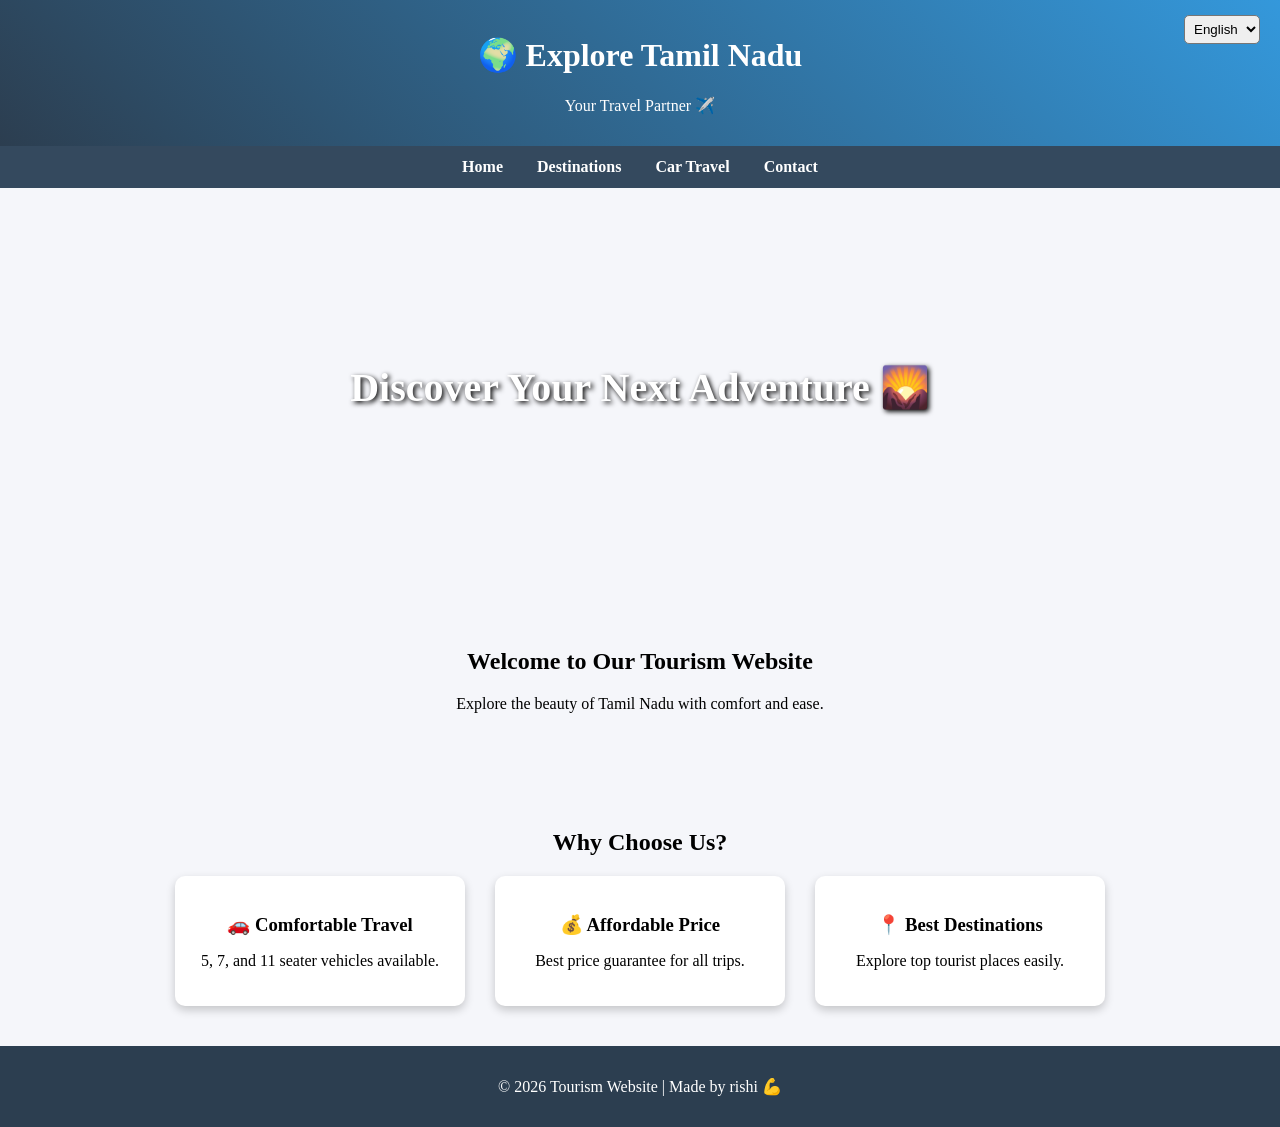
<file: index.html>
<!DOCTYPE html>
<html>
<head>
    <title>Explore Tamil Nadu</title>

    <style>
        body {
            margin: 0;
            font-family: 'Segoe UI';
            background-color: #f5f6fa;
        }

        header {
            background: linear-gradient(45deg, #2c3e50, #3498db);
            color: white;
            padding: 15px;
            text-align: center;
            position: relative;
        }

        /* 🌐 Language Dropdown */
        .language {
            position: absolute;
            top: 15px;
            right: 20px;
        }

        .language select {
            padding: 5px;
            border-radius: 5px;
        }

        nav {
            background: #34495e;
            padding: 12px;
            text-align: center;
        }

        nav a {
            color: white;
            margin: 15px;
            text-decoration: none;
            font-weight: bold;
        }

        nav a:hover {
            color: #f1c40f;
        }

        .hero {
            height: 400px;
            background: url('https://source.unsplash.com/1600x600/?travel,india') no-repeat center;
            background-size: cover;
            display: flex;
            justify-content: center;
            align-items: center;
            color: white;
            font-size: 40px;
            font-weight: bold;
            text-shadow: 2px 2px 5px black;
        }

        .section {
            padding: 40px;
            text-align: center;
        }

        .features {
            display: flex;
            justify-content: center;
            gap: 30px;
            flex-wrap: wrap;
        }

        .feature-box {
            width: 250px;
            background: white;
            padding: 20px;
            border-radius: 10px;
            box-shadow: 0px 4px 10px rgba(0,0,0,0.2);
        }

        .feature-box h3 {
            margin-bottom: 10px;
        }

        footer {
            background: #2c3e50;
            color: white;
            text-align: center;
            padding: 15px;
        }
    </style>
</head>

<body>

<header>
    <h1>🌍 Explore Tamil Nadu</h1>
    <p>Your Travel Partner ✈️</p>

    <!-- 🌐 Language Option -->
    <div class="language">
        <select>
            <option>English</option>
            <option>Tamil</option>
            <option>Hindi</option>
	    <option>telugu</option>
        </select>
    </div>
</header>

	<nav>
    <a href="index.html">Home</a>
    <a href="destinations.html">Destinations</a>
    <a href="cars.html">Car Travel</a>
    <a href="contact.html">Contact</a>
</nav>
<div class="hero">
    Discover Your Next Adventure 🌄
</div>

<!-- ✨ Welcome Section -->
<div class="section">
    <h2>Welcome to Our Tourism Website</h2>
    <p>Explore the beauty of Tamil Nadu with comfort and ease.</p>
</div>

<!-- ⭐ Features Section -->
<div class="section">
    <h2>Why Choose Us?</h2>

    <div class="features">

        <div class="feature-box">
            <h3>🚗 Comfortable Travel</h3>
            <p>5, 7, and 11 seater vehicles available.</p>
        </div>

        <div class="feature-box">
            <h3>💰 Affordable Price</h3>
            <p>Best price guarantee for all trips.</p>
        </div>

        <div class="feature-box">
            <h3>📍 Best Destinations</h3>
            <p>Explore top tourist places easily.</p>
        </div>

    </div>
</div>

<footer>
    <p>© 2026 Tourism Website | Made by rishi 💪</p>
</footer>

</body>
</html>
</file>
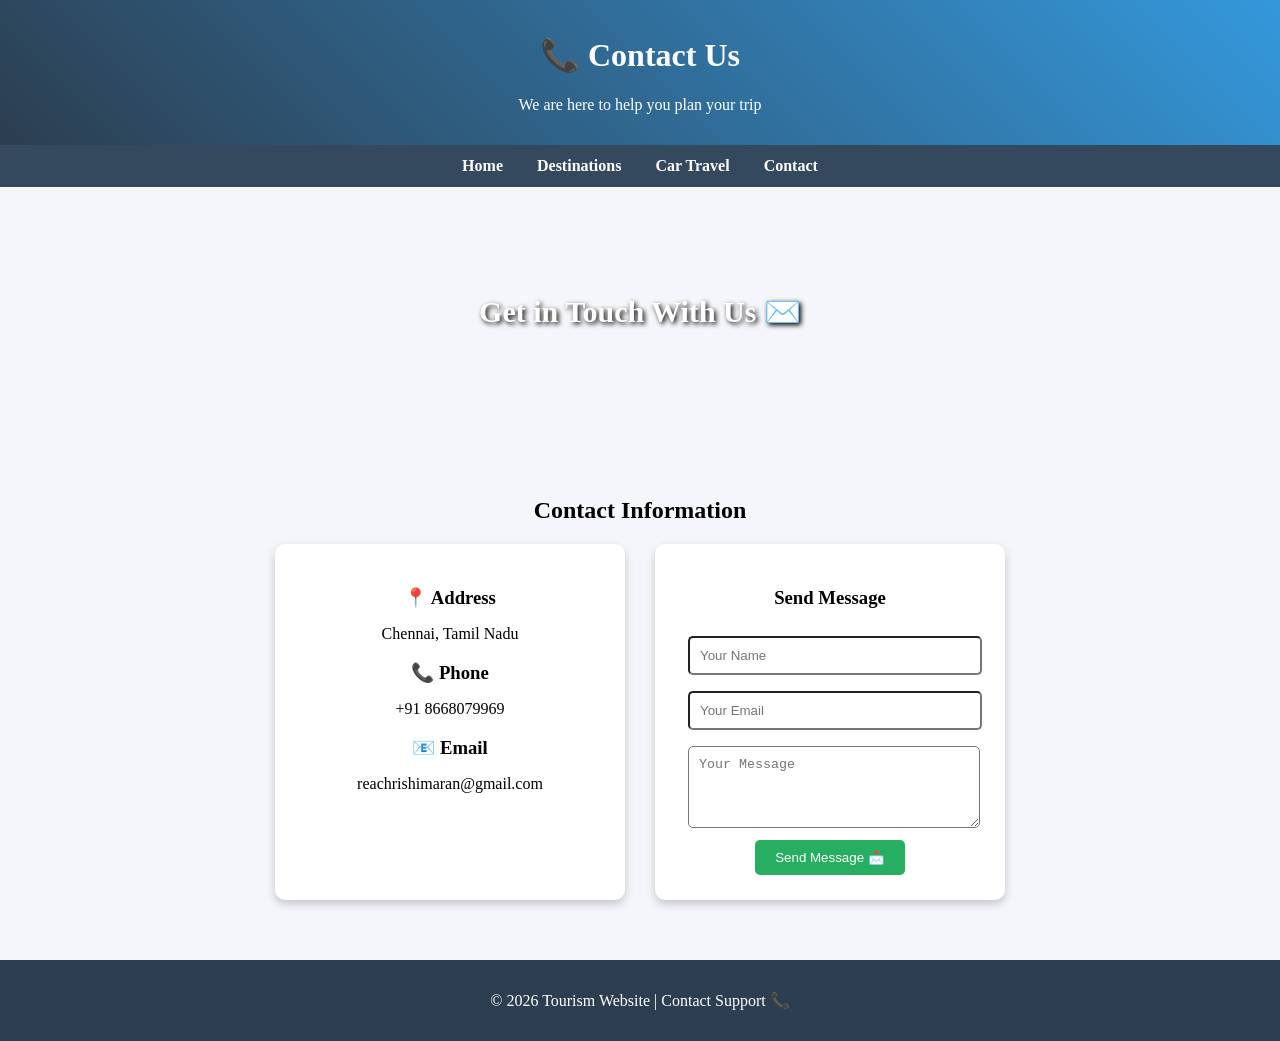
<file: contact.html>
<!DOCTYPE html>
<html>
<head>
    <title>Contact Us</title>

    <style>
        body {
            margin: 0;
            font-family: 'Segoe UI';
            background-color: #f5f6fa;
        }

        header {
            background: linear-gradient(45deg, #2c3e50, #3498db);
            color: white;
            padding: 15px;
            text-align: center;
        }

        nav {
            background: #34495e;
            padding: 12px;
            text-align: center;
        }

        nav a {
            color: white;
            margin: 15px;
            text-decoration: none;
            font-weight: bold;
        }

        nav a:hover {
            color: #f1c40f;
        }

        .hero {
            height: 250px;
            background: url('https://source.unsplash.com/1600x500/?contact,travel') no-repeat center;
            background-size: cover;
            display: flex;
            justify-content: center;
            align-items: center;
            color: white;
            font-size: 30px;
            font-weight: bold;
            text-shadow: 2px 2px 5px black;
        }

        .section {
            padding: 40px;
            text-align: center;
        }

        .contact-box {
            display: flex;
            justify-content: center;
            gap: 30px;
            flex-wrap: wrap;
        }

        .info, .form-box {
            background: white;
            padding: 25px;
            width: 300px;
            border-radius: 10px;
            box-shadow: 0px 4px 10px rgba(0,0,0,0.2);
        }

        .info h3 {
            margin-bottom: 15px;
        }

        input, textarea {
            width: 90%;
            padding: 10px;
            margin: 8px;
            border-radius: 5px;
        }

        button {
            padding: 10px 20px;
            background: #27ae60;
            color: white;
            border: none;
            border-radius: 5px;
            cursor: pointer;
        }

        button:hover {
            background: #219150;
        }

        footer {
            background: #2c3e50;
            color: white;
            text-align: center;
            padding: 15px;
            margin-top: 20px;
        }
    </style>
</head>

<body>

<header>
    <h1>📞 Contact Us</h1>
    <p>We are here to help you plan your trip</p>
</header>

    <nav>
    <a href="index.html">Home</a>
    <a href="destinations.html">Destinations</a>
    <a href="cars.html">Car Travel</a>
    <a href="contact.html">Contact</a>
</nav>
<div class="hero">
    Get in Touch With Us ✉️
</div>

<div class="section">
    <h2>Contact Information</h2>

    <div class="contact-box">

        <!-- 📞 Info -->
        <div class="info">
            <h3>📍 Address</h3>
            <p>Chennai, Tamil Nadu</p>

            <h3>📞 Phone</h3>
            <p>+91 8668079969</p>

            <h3>📧 Email</h3>
            <p>reachrishimaran@gmail.com</p>
        </div>

        <!-- 📋 Form -->
        <div class="form-box">
            <h3>Send Message</h3>

            <form method="POST">

                <input type="text" name="name" placeholder="Your Name" required>

                <input type="email" name="email" placeholder="Your Email" required>

                <textarea name="message" placeholder="Your Message" rows="4"></textarea>

                <br>
                <button type="submit">Send Message 📩</button>

            </form>
        </div>

    </div>
</div>

<footer>
    <p>© 2026 Tourism Website | Contact Support 📞</p>
</footer>

</body>
</html>
</file>
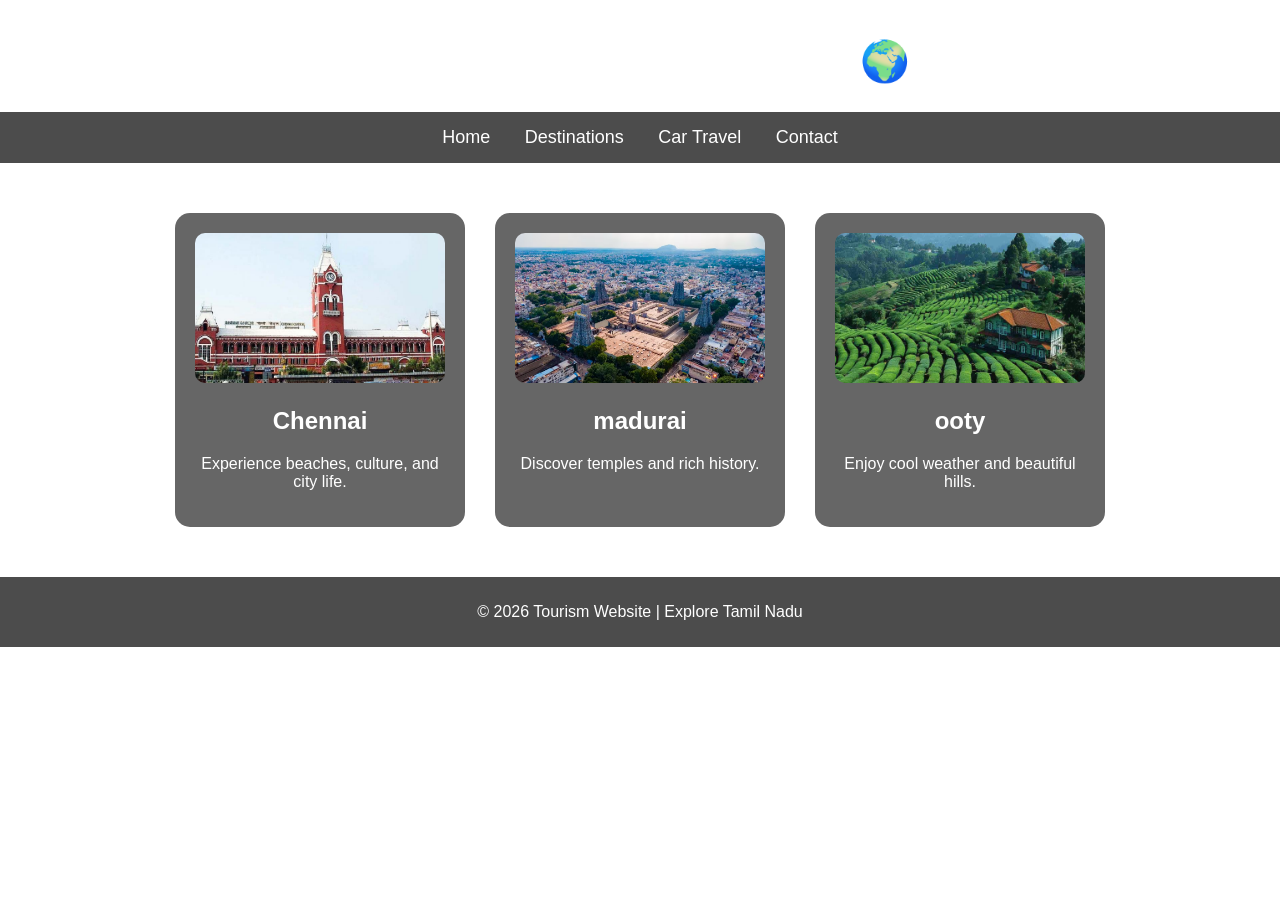
<file: destinations.html>
<!DOCTYPE html>

<html lang="en">
<head>
    <meta charset="UTF-8">
    <title>Destinations</title>

```
<style>
    body {
        margin: 0;
        font-family: Arial, sans-serif;
        background: url('https://images.unsplash.com/photo-1507525428034-b723cf961d3e') no-repeat center/cover;
        color: white;
    }

    h1 {
        text-align: center;
        margin-top: 20px;
        font-size: 40px;
    }

    nav {
        background: rgba(0,0,0,0.7);
        padding: 15px;
        text-align: center;
    }

    nav a {
        color: white;
        margin: 15px;
        text-decoration: none;
        font-size: 18px;
    }

    nav a:hover {
        color: yellow;
    }

    .container {
        display: flex;
        justify-content: center;
        gap: 30px;
        margin-top: 50px;
        flex-wrap: wrap;
    }

    .card {
        background: rgba(0,0,0,0.6);
        border-radius: 15px;
        width: 250px;
        padding: 20px;
        text-align: center;
        transition: 0.3s;
    }

    .card:hover {
        transform: scale(1.1);
    }

    .card img {
        width: 100%;
        height: 150px;
        object-fit: cover;
        border-radius: 10px;
    }

    footer {
        text-align: center;
        margin-top: 50px;
        padding: 10px;
        background: rgba(0,0,0,0.7);
    }
</style>
```

</head>

<body>

<h1>Explore Top Destinations 🌍</h1>

<nav>
    <a href="index.html">Home</a>
    <a href="destinations.html">Destinations</a>
    <a href="cars.html">Car Travel</a>
    <a href="contact.html">Contact</a>
</nav>

<div class="container">

```
<div class="card">
    <img src="images/chennai.jpg" alt="Beach" width="300">
    <h2>Chennai</h2>
    <p>Experience beaches, culture, and city life.</p>
</div>

<div class="card">
    <img src="images/madurai.png" alt="temple" width="300">
    <h2>madurai</h2>
    <p> Discover temples and rich history.</p>
</div>

<div class="card">
    <img src="images/ooty.png" alt="hill station" width="300">
    <h2>ooty</h2>
    <p>Enjoy cool weather and beautiful hills.</p>
</div>
```

</div>

<footer>
    <p>© 2026 Tourism Website | Explore Tamil Nadu</p>
</footer>

</body>
</html>
</file>
